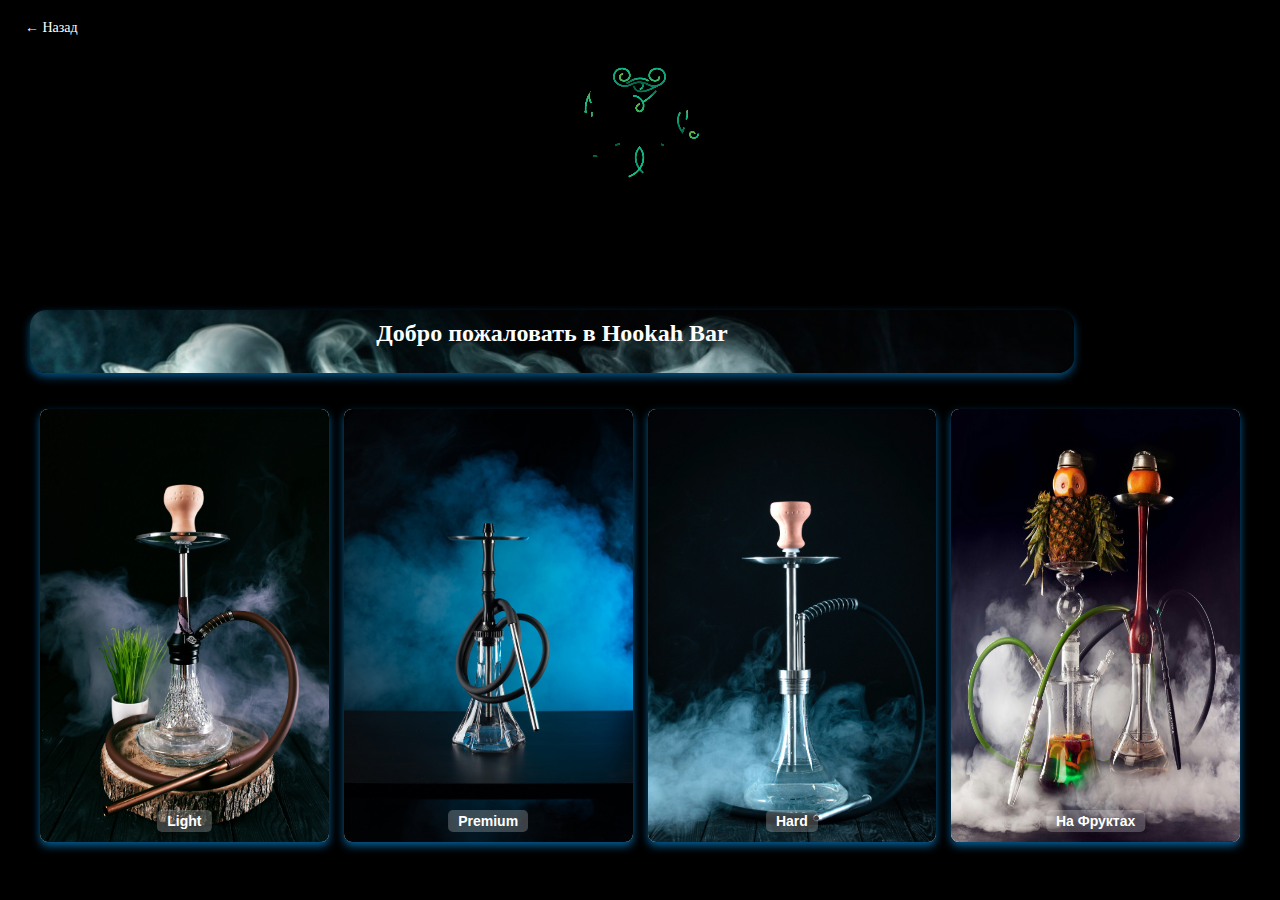
<file: hookah.html>
<!DOCTYPE html>
<html lang="ru">
<head>
    <meta charset="UTF-8">
    <meta name="viewport" content="width=device-width, initial-scale=1.0">
    <title>Myata Platinum</title>
    <link rel="stylesheet" href="styles.css">
</head>
<body>
   <header>
    <div class="video-container">
        <a href="index.html"> <video id="header-video" autoplay muted playsinline>
           <source src="assets/images/back/videos/restaurant.mp4" type="video/mp4">
            Ваш браузер не поддерживает видео.</a>
        </video>
    </div>
    <a href="javascript:history.back()" class="back-button">
        &#8592; Назад
    </a>
    
    </header>
    <h1 class="menumm">Добро пожаловать в Hookah Bar</h1>
<!-- карточки -->
<div class="cards-container">
    <div class="card">
        <img src="assets/images/menu/20202.webp" alt="Товар 1">
        <button class="price-button">Light</button>
    </div>
    <div class="card">
        <img src="assets/images/menu/hook.jpg" alt="Товар 2">
        <button class="price-button">Premium</button>
    </div>
    <div class="card">
        <img src="assets/images/menu/hoook.webp" alt="Товар 3">
        <button class="price-button">Hard</button>
    </div>
    <div class="card">
        <img src="assets/images/menu/fruthook.jpg" alt="Товар 4">
        <button class="price-button">На Фруктах </button>
</div>



    <script src="script.js"></script>
    </body>
    </html>
</file>
<file: styles.css>
/* Общие стили для страницы */
body {
    font-family: 'Times New Roman', Times, serif;
    font-size: 14px;
    margin: 0;
    padding: 0;
    
    background-color: #000000; /* Светлый фон */
    background-repeat: no-repeat;
    background-size: cover;
    color: #333; /* Темный текст */
}

/* Заголовок */
.menum {
    text-align: center;
    font-size: 24px;
    color: #fff;
    padding: 20px;
    margin-top: 20px;
    font-weight: 700;
    box-shadow: 5px 2px 11px 1px rgba(160, 163, 158, 0.7);
    background: linear-gradient(to bottom, rgba(0, 0, 0, 0.4), rgba(0, 0, 0, 0)), url("assets/images/back/myat.jpg");
    background-repeat: no-repeat;
    background-size: cover;
}
/* Заголовок */
.menumm {
    width: 80%;
    height: 43px;
    text-align: center;
    border-radius: 16px;
    position: relative;
    left: 30px;
    font-size: 24px;
    color: #fff;
    padding: 10px;
    margin-top: 10px;
    font-weight: 700;
    box-shadow: 0 4px 8px rgba(4, 140, 224, 0.582);
    background: linear-gradient(to bottom, rgba(0, 0, 0, 0.4), rgba(0, 0, 0, 0)), url("assets/images/menu/dim2.jpg");
    background-repeat: no-repeat;
    background-size: cover;
}

/* Контейнер с видео */
.video-container {
    position: relative;
    width: 100%;
    max-height: 300px;
    overflow: hidden;
    display: flex;
    justify-content: center;
    align-items: center;
}

/* Видео */
#header-video {
    width: 100%;
    height: auto;
    max-height: 300px;
    object-fit: cover;
    border-radius: 10px;
}

.categories {
    display: grid;
    grid-template-columns: repeat(auto-fill, minmax(200px, 1fr)); /* 3 в ряд */
    gap: 10px;
    justify-content: center;
}
/* Стилизация скролла невидимый для Chrome, Edge, Safari */
.categories::-webkit-scrollbar {
    height: 6px;
}

.categories::-webkit-scrollbar-thumb {
    background: #888;
    border-radius: 3px;
}

.categories::-webkit-scrollbar-thumb:hover {
    background: #555;
}
/* Кнопки категорий */
.category {
    display: flex;
    align-items: center;
    padding: 10px 15px;
    color: white;
    background:  url("assets/images/back/myat.jpg");
    background-repeat: no-repeat;
    background-size: cover;
    border-radius: 8px;
    cursor: pointer;
    transition: all 0.3s ease;
    font-weight: bold;
    white-space: nowrap;
    border: 1px solid #ddd; /* Добавим тонкую границу */
}


.category:hover {
    background-color: #ff6655;
    transform: scale(1.1);
    color: #fff;
}


.category-icon {
    width: 20px;
    height: 20px;
    margin-right: 8px;
}



/* Заголовки категорий */
.menu-category-title {
    color: white;
    padding: 10px 20px;
    border-radius: 8px;
    font-size: 24px;
    font-weight: bold;
    text-align: center;
    cursor: pointer;
    border: none;
    width: 100%;
    transition: background-color 0.3s ease;
}

.menu-category-title:hover {
    background-color: #ff3366;
}



/* Контейнер для карточек - адаптивный */
.menu-items {
    display: grid;
    grid-template-columns: repeat(auto-fill, minmax(250px, 1fr)); /* 3 в ряд */
    gap: 15px;
    padding: 10px;
    justify-content: center;
}


/* Стиль для блюд */
.menu-items li {
    background: rgba(255, 255, 255, 0.85);
    color: #333;
    padding: 10px 15px;
    border-radius: 8px;
    margin: 5px 0;
    box-shadow: 0 3px 8px rgba(0, 0, 0, 0.05);
    transition: transform 0.3s ease, box-shadow 0.3s ease, background-color 0.3s ease;
}

/* Эффект при наведении */
.menu-items li:hover {
    background-color: rgba(240, 240, 240, 0.9);
    transform: translateX(10px);
    box-shadow: 0 4px 12px rgba(0, 0, 0, 0.1);
}

/* Карточка блюда */
.menu-card {
    background: #fff;
    border-radius: 10px;
    box-shadow: 0 2px 6px rgba(0, 0, 0, 0.1);
    overflow: hidden;
    transition: transform 0.3s ease, box-shadow 0.3s ease;
    display: flex;
    flex-direction: column;
    
}


/* Изображение в карточке */
.menu-card img {
    width: 100%;
    height: 140px; /* Уменьшаем */
    object-fit: cover;
    border-top-left-radius: 10px;
    border-top-right-radius: 10px;
}

/* Контент карточки */
.menu-card-content {
    padding: 10px;
    text-align: center;
}

/* Название блюда */
.menu-card-title {
    font-size: 16px; /* Меньше */
    font-weight: bold;
    margin-bottom: 3px;
}

/* Состав и цена */
.menu-card-desc {
    font-size: 12px; /* Меньше */
    color: #666;
    text-align: left;
    line-height: 1.2; /* Цена справа */
}

/* Анимация при наведении */
.menu-card:hover {
    transform: translateY(-3px);
    box-shadow: 0 4px 12px rgb(255, 250, 250);
}

@media (max-width: 768px) {
    .categories, .menu-items {
        grid-template-columns: repeat(auto-fill, minmax(150px, 1fr)); /* 2 в ряд */
    }
}

/* Анимация на мобильных при тапе */
@media (hover: none) {
    .menu-card:active {
        transform: scale(0.98);
        box-shadow: 0 2px 8px rgba(0, 0, 0, 0.15);
    }
}
.menu-category {
    display: none; /* По умолчанию скрыто */
    opacity: 0;
    transition: opacity 0.3s ease-in-out;
   
}

/* Когда категория должна быть видимой */
.menu-category.show {
    display: block;
    position: relative; /* Убирает скачки */
}

/* Добавляем плавное появление */
.menu-category.fade-in {
    opacity: 1;
}

.menu-category.active {
    display: block;
    opacity: 1;
}


.menu-card-price {
    float: right;
    font-weight: bold;
    color: #ff3366;
    font-size: 14px;
}


.category {
    position: relative;
    left: 18px;
    font-size: 12px; /* Уменьшаем размер шрифта */
    padding: 8px 10px; /* Меньше отступы */
    width: 140px; /* Фиксированная ширина */
    height: 20px; /* Фиксированная высота */
    border-radius: 5px;
    text-align: center; /* Центрируем текст */
    display: flex;
    align-items: center;
    justify-content: center;
    white-space: nowrap; /* Запрещаем перенос текста */
    overflow: hidden; /* Скрываем выходящий текст */
    text-overflow: ellipsis; /* Добавляем "..." если текст не помещается */
}


.submenu-toggle {
    background: none;
    border: none;
    color: white;
    font-size: 16px;
    cursor: pointer;
    margin-left: 10px;
}

.submenu {
    display: none;
    flex-direction: column;
    position: absolute;
    top: 100%;
    left: 0;
    background: white;
    box-shadow: 0 4px 6px rgba(0, 0, 0, 0.1);
    border-radius: 5px;
    width: 180px;
    overflow: hidden;
    z-index: 10;
}

.back-button {
    position: absolute;
    top: 15px;
    left: 15px;
    background: rgba(0, 0, 0, 0.6);
    color: white;
    padding: 5px 10px;
    border-radius: 8px;
    font-size: 14px;
    text-decoration: none;
    transition: background 0.3s ease, transform 0.2s ease;
}

.back-button:hover {
    background: rgba(255, 255, 255, 0.2);
    transform: scale(1.1);
}
.video-container {
    position: relative;
    width: 100%;
    max-height: 300px;
    overflow: hidden;
    display: flex;
    justify-content: center;
    align-items: center;
    min-height: 300px; /* Фиксируем высоту */
    background: black; /* Фон, чтобы не было скачков */
}

.cards-container {
    display: grid;
    grid-template-columns: repeat(auto-fit, minmax(150px, 1fr));
    gap: 15px;
    padding: 20px;
    max-width: 1200px;
    margin: auto;
}

.card {
    background: white;
    border-radius: 8px;
    box-shadow: 0 4px 8px rgba(9, 149, 236, 0.627);
    text-align: center;
    overflow: hidden;
    position: relative;
}

.card img {
    width: 100%;
    height: 100%;
    display: block;
}

.price-button {
    position: absolute;
    bottom: 10px;
    left: 50%;
    transform: translateX(-50%);
    color: white;
    border: none;
    padding: 3px 10px;
    border-radius: 5px;
    font-size: 14px;
    font-weight: bold;
    cursor: pointer;
    transition: background 0.3s;
}

.price-button{
    background: rgba(255, 255, 255, 0.226);
    background-size: cover;
    
}

* {
    text-decoration: none;
}
</file>
